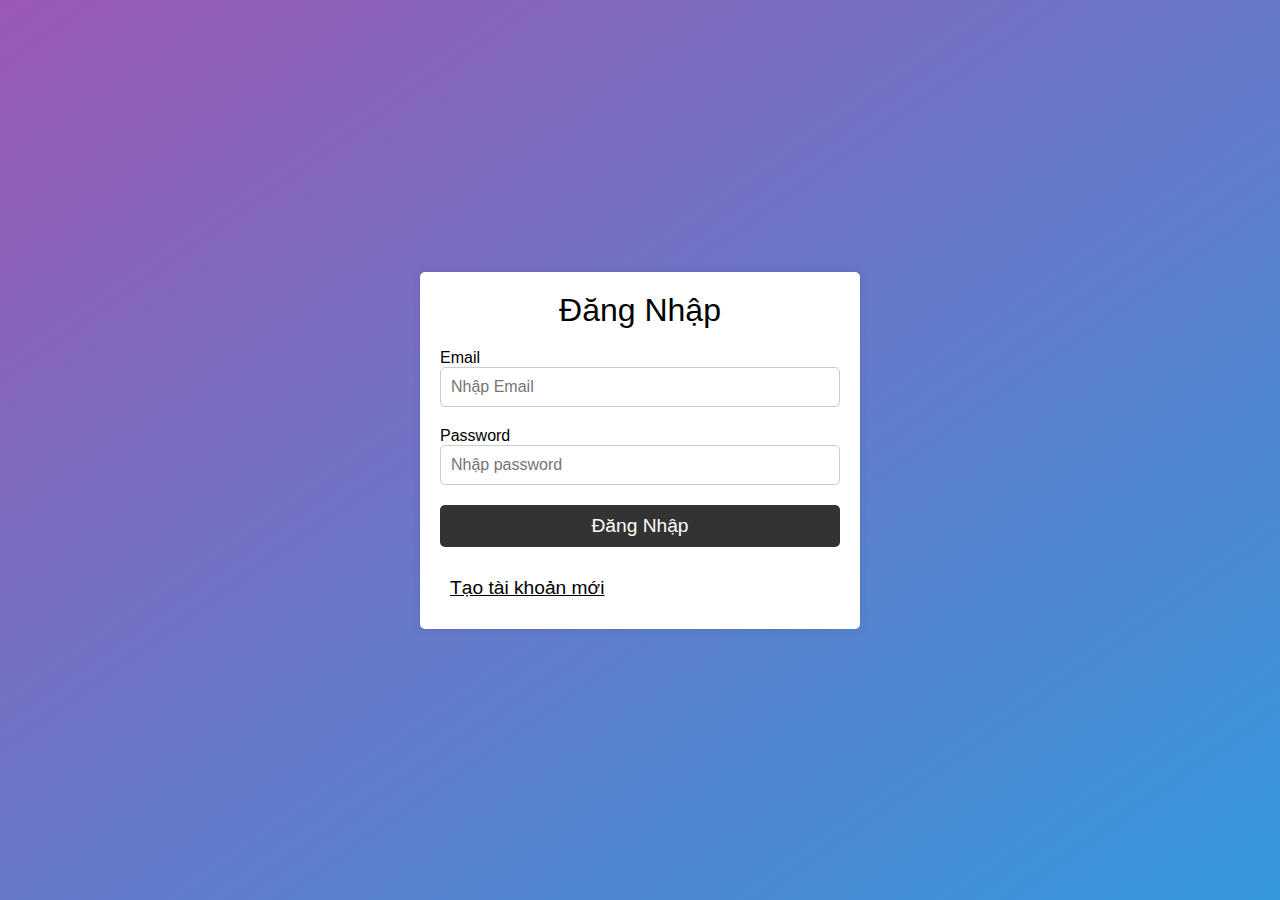
<file: Login.html>
<!DOCTYPE html>
<html lang="en">
<head>
    <meta charset="UTF-8">
    <meta http-equiv="X-UA-Compatible" content="IE=edge">
    <meta name="viewport" content="width=device-width, initial-scale=1.0">
    <title>Login</title>
    <link rel="stylesheet" href="css/Login.css">
</head>
<body>
  <!-- from login -->
  <div class="login">
    <div class="login__container">
      <h1>Đăng Nhập</h1>
      <form>
        <h5>Email</h5>
        <input type="text" class="input-login-username" placeholder="Nhập Email"/>
        <h5>Password</h5>
        <input type="password" class="input-login-password" placeholder="Nhập password"/>
        <button type="submit" class="login__signInButton">Đăng Nhập</button>
      </form>
      <a href="Signup.html" class="login__registerButton"
        >Tạo tài khoản mới</a
      >
    </div>
  </div>
  <script src="js/main.js"></script>
</body>
</html>
</file>
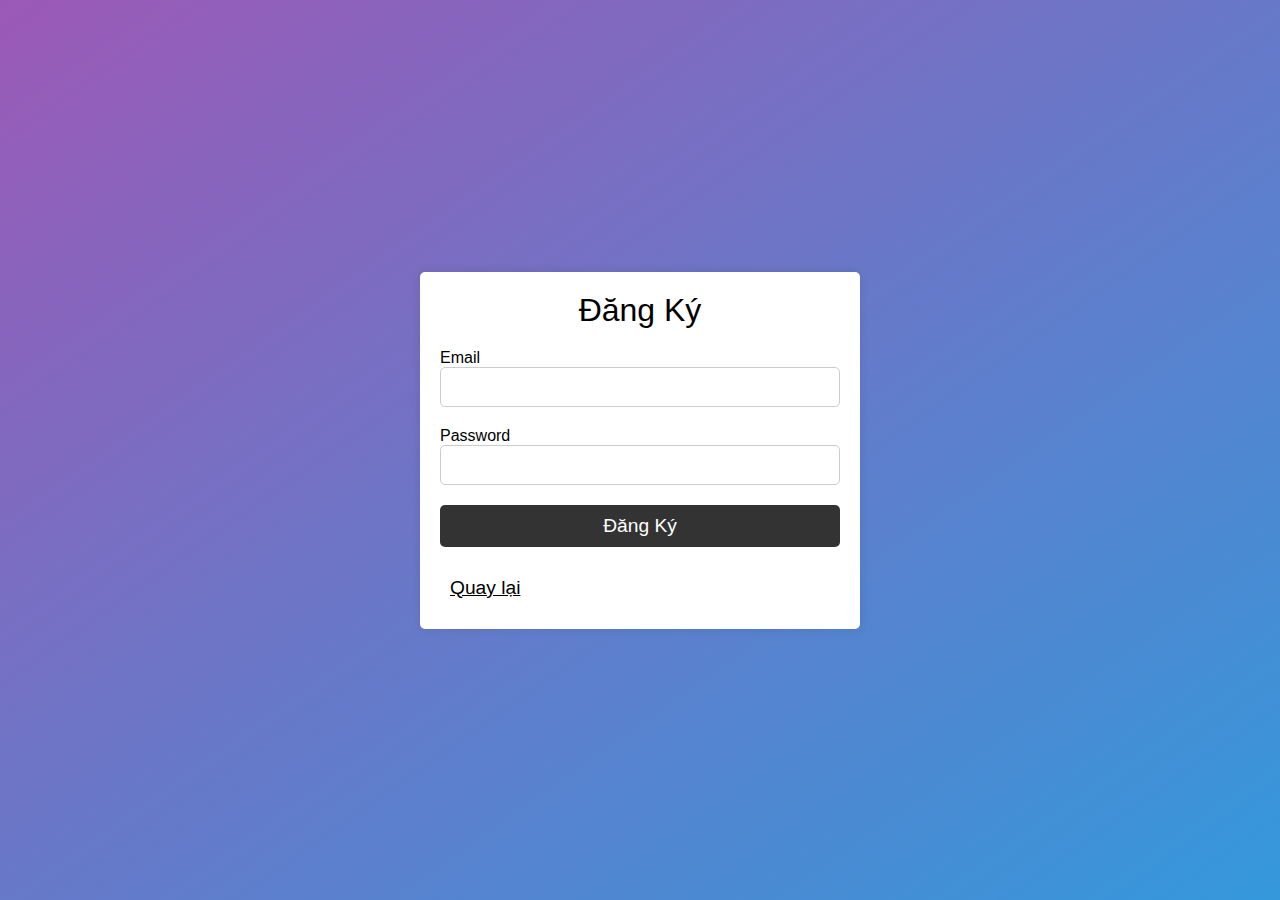
<file: Signup.html>
<!DOCTYPE html>
<html lang="en">
<head>
    <meta charset="UTF-8">
    <meta http-equiv="X-UA-Compatible" content="IE=edge">
    <meta name="viewport" content="width=device-width, initial-scale=1.0">
    <title>Sign up</title>
    <link rel="stylesheet" href="css/Login.css">
</head>
<body>
    <div class="signup">
        <div class="signup__container">
          <h1>Đăng Ký</h1>
          <form action="">
            <h5>Email</h5>
            <input type="text" class="input-signup-username" />
            <h5>Password</h5>
            <input type="password" class="input-signup-password" />
            <button type="submit" class="signup__signInButton">Đăng Ký</button>
          </form>
          <a href="Login.html" class="signup__registerButton"
            >Quay lại</a
          >
        </div>
      </div>
      <script src="js/signup.js"></script>
</body>
</html>
</file>
<file: css/Login.css>
:root{
  --bg1:#9b59b6;
  --bg2:#3498db;
  --text:#26ade4;
}
* {
  margin: 0;
  padding: 0;
  font: inherit;
}
body {
  min-height: 100vh;
  font-family: "Roboto", sans-serif;
}
/* style login */
.login {
  display: flex;
  justify-content: center;
  align-items: center;
  height: 100vh;
  background:linear-gradient(to bottom right,var(--bg1),var(--bg2));
}
.login__container {
  width: 100%;
  max-width: 400px;
  padding: 20px;
  background: #fff;
  border-radius: 5px;
  box-shadow: 0 0 10px rgba(0, 0, 0, 0.1);
}
.login__container h1 {
  margin-bottom: 20px;
  font-size: 2rem;
  text-align: center;
}
.login__container form {
  display: flex;
  flex-direction: column;
}
.login__container form label {
  margin-bottom: 10px;
  font-size: 1.2rem;
}
.login__container form input {
  padding: 10px;
  border: 1px solid #ccc;
  border-radius: 5px;
  margin-bottom: 20px;
}
.login__container form button {
  padding: 10px;
  border: none;
  border-radius: 5px;
  background: #333;
  color: #fff;
  font-size: 1.2rem;
  cursor: pointer;
}
.login__container form button:hover {
  background: #555;
}
.login__container form a {
  text-align: center;
  font-size: 1.2rem;
  text-decoration: none;
  color: #333;
}
.login__container form a:hover {
  color: #555;
}
.login__registerButton {
  margin-top: 20px;
  padding: 10px;
  border: none;
  border-radius: 5px;
  color: black;
  font-size: 1.2rem;
  cursor: pointer;
  display: block;
}
.signup {
  display: flex;
  justify-content: center;
  align-items: center;
  height: 100vh;
  background:linear-gradient(to bottom right,var(--bg1),var(--bg2));
}
.signup__container {
  width: 100%;
  max-width: 400px;
  padding: 20px;
  background: #fff;
  border-radius: 5px;
  box-shadow: 0 0 10px rgba(0, 0, 0, 0.1);
}
.signup__container h1 {
  margin-bottom: 20px;
  font-size: 2rem;
  text-align: center;
}
.signup__container form {
  display: flex;
  flex-direction: column;
}
.signup__container form label {
  margin-bottom: 10px;
  font-size: 1.2rem;
}
.signup__container form input {
  padding: 10px;
  border: 1px solid #ccc;
  border-radius: 5px;
  margin-bottom: 20px;
}
.signup__container form button {
  padding: 10px;
  border: none;
  border-radius: 5px;
  background: #333;
  color: #fff;
  font-size: 1.2rem;
  cursor: pointer;
}
.signup__container form button:hover {
  background: #555;
}
.signup__container form a {
  text-align: center;
  font-size: 1.2rem;
  text-decoration: none;
  color: #333;
}
.signup__container form a:hover {
  color: #555;
}
.signup__registerButton {
  margin-top: 20px;
  padding: 10px;
  border: none;
  border-radius: 5px;
  color: black;
  font-size: 1.2rem;
  cursor: pointer;
  display: block;
}
</file>
